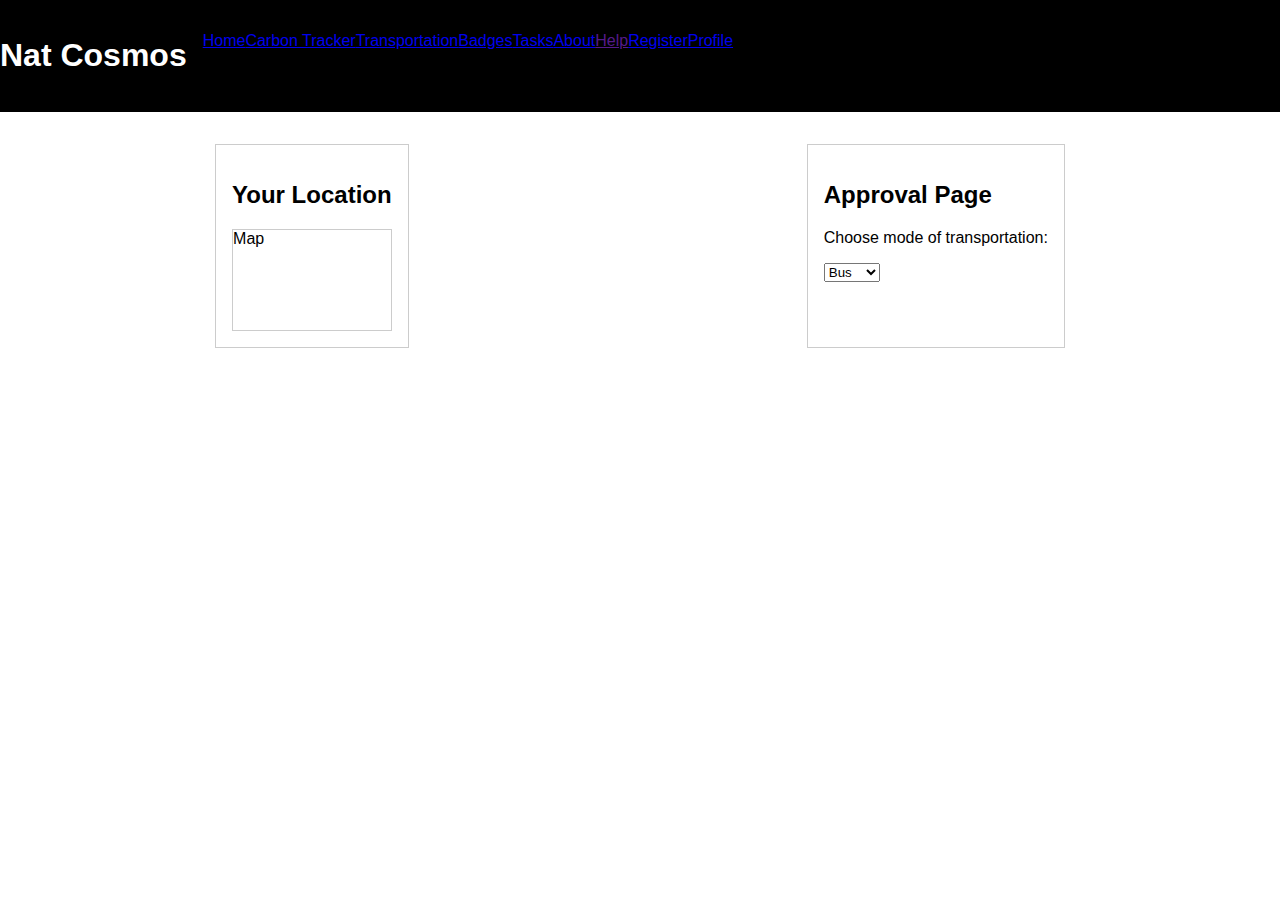
<file: index.html>
<!DOCTYPE html>
<html lang="en">
<head>
    <meta charset="UTF-8">
    <meta http-equiv="X-UA-Compatible" content="IE=edge">
    <meta name="viewport" content="width=device-width, initial-scale=1.0">
    <title>Nat Cosmos</title>
    <link rel="stylesheet" href="style.css">
</head>
<body>
    <header>
        <h1>Nat Cosmos</h1>
        <footer id="design">
            <a href="navigation.html">Home</a>
            <a href="carbon.html">Carbon Tracker </a>
            <a href="http://127.0.0.1:5000">Transportation</a>
            <a href="badges.html">Badges</a>
            <a href="tasks.html">Tasks</a>
            <a href="about.html">About</a>
            <a href="">Help</a>
            <a href="register.html">Register </a>
            <a href="profile.html">Profile</a>
        </footer>
    </header>
    <main>
        <section id="center">
            <h2>Your Location</h2>
            <div id="map">Map</div>
        </section>
        <section id="approval">
            <h2>Approval Page</h2>
            <p>Choose mode of transportation:</p>
            <select>
                <option value="bus">Bus</option>
                <option value="car">Car</option>
                <option value="cycle">Cycle</option>
            </select>
        </section>
    </main>
    
    <script src="script.js"></script>
</body>
</html>
</file>
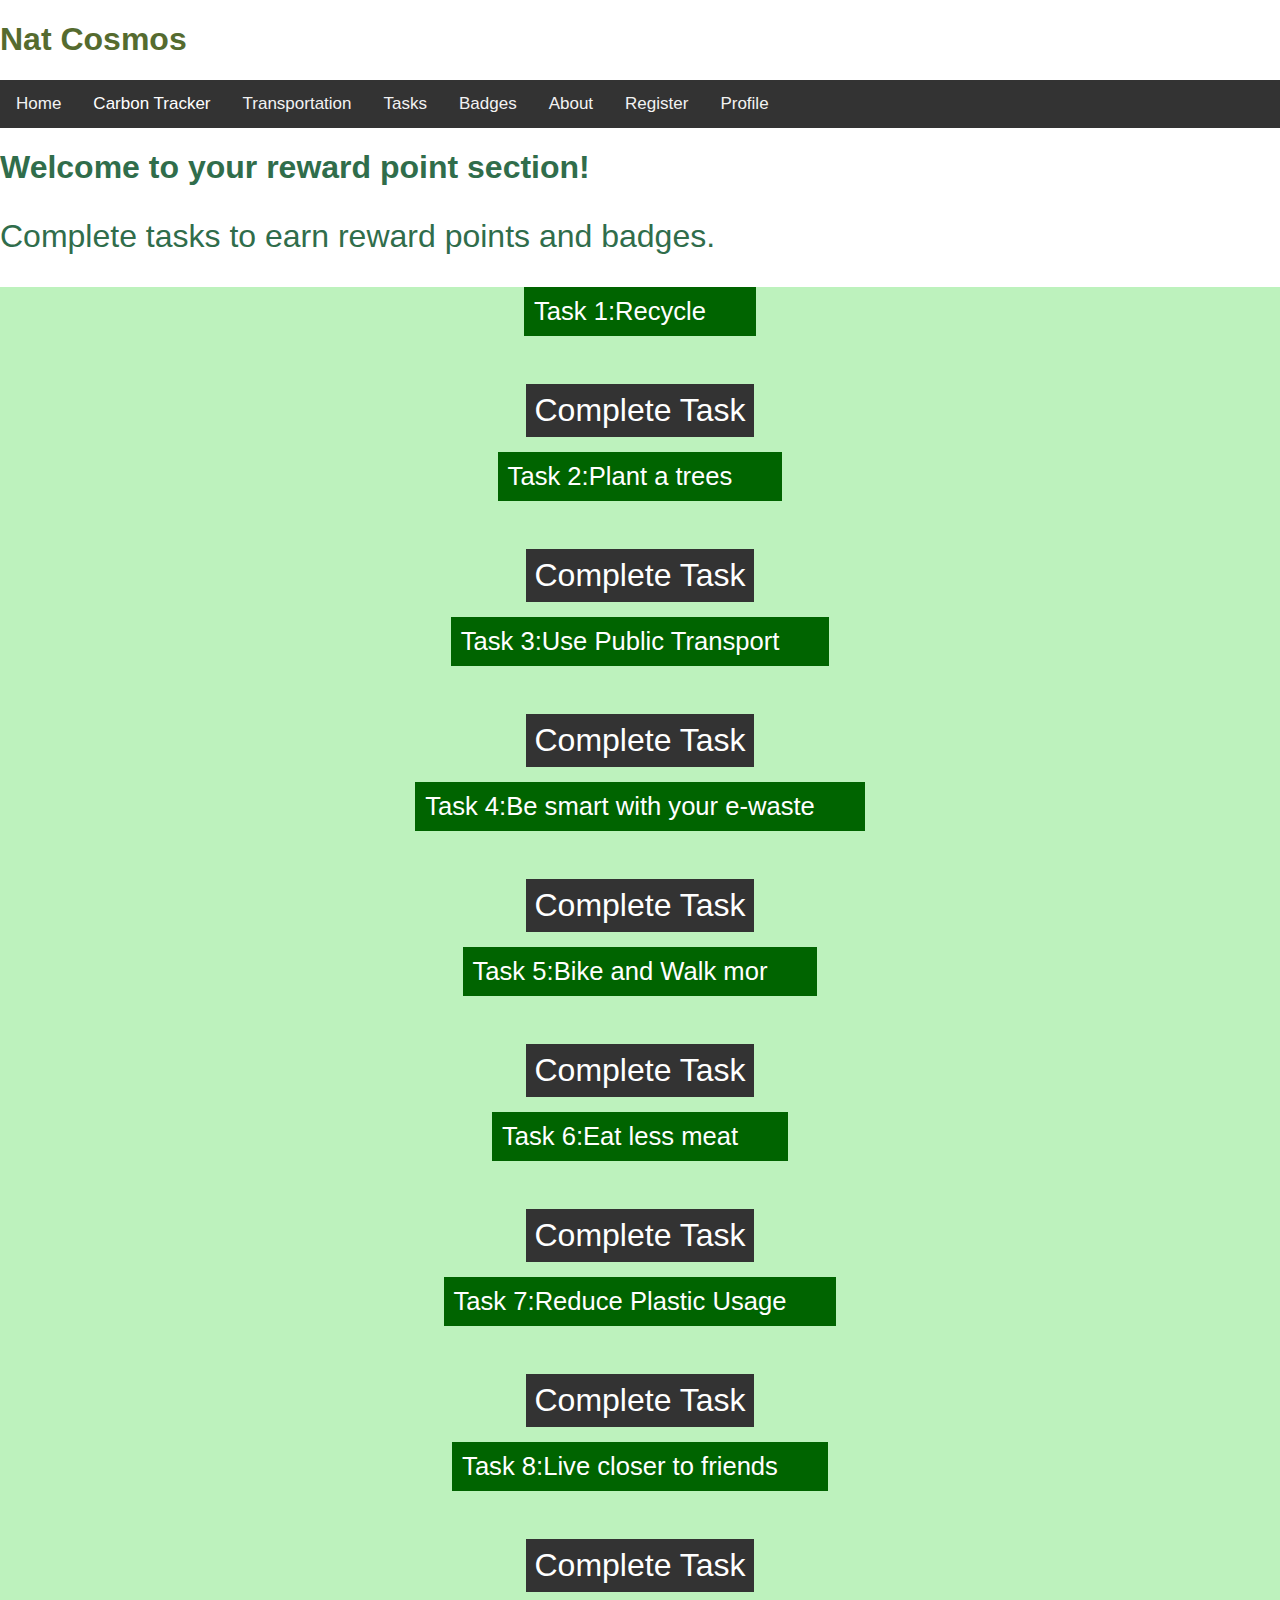
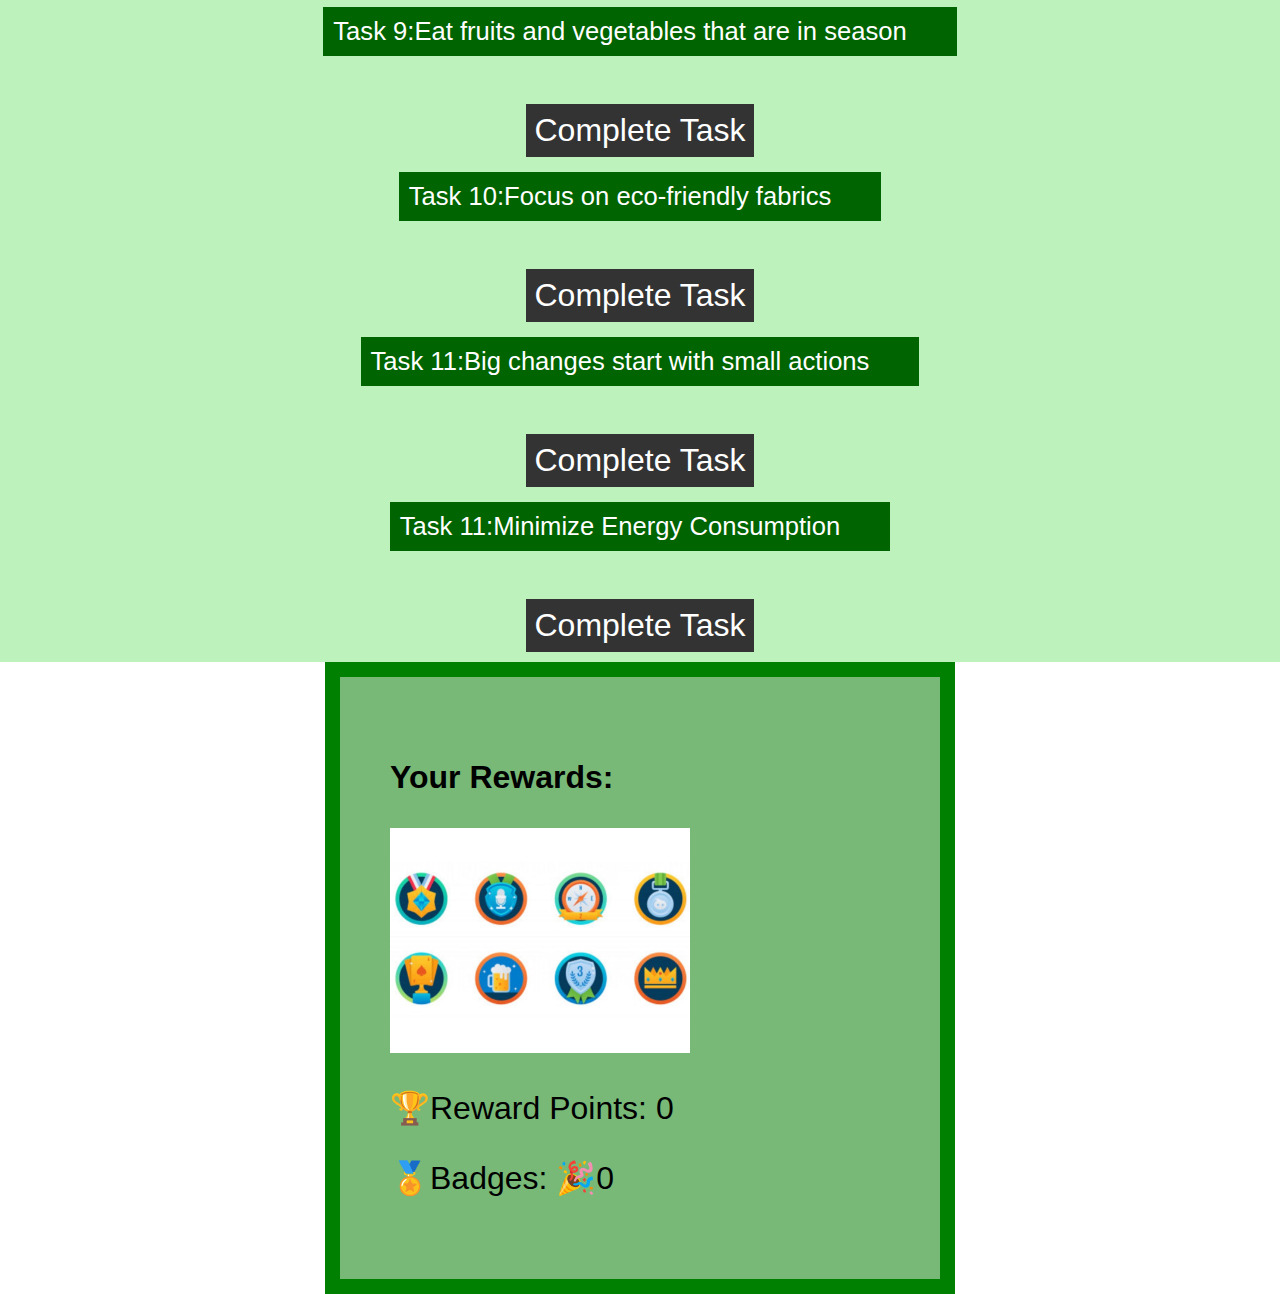
<file: badges.html>
<!DOCTYPE html>
<html lang="en">
<head>
    <meta charset="UTF-8">
    <meta name="viewport" content="width=device-width, initial-scale=1.0">
    <title>Nat Cosmos</title>
    <link rel="stylesheet" href="style.css">
</head>
<body>
    <h1 style="color: darkolivegreen;">Nat Cosmos</h1>
    <div class="topnav">
        <a href="navigation.html">Home</a>
        <a class="active" href="carbon.html">Carbon Tracker</a>
        <a href="http://127.0.0.1:5000">Transportation</a>
        <a href="tasks.html">Tasks</a>
        <a href="badges.html">Badges</a>
        <a href="about.html">About</a>
        <a href="register.html">Register </a>
        <a href="profile.html">Profile</a>
      </div>
</body>
<!DOCTYPE html>
<html lang="en">
<head>
<meta charset="UTF-8">
<meta name="viewport" content="width=device-width, initial-scale=1.0">
<title>Reward Points Website</title>
<link rel="stylesheet" href="stylic.css">
<style>
    #logo{
  background-color: rgb(189, 242, 189);
}
.Rewards{
    width:300px;
    border:15px solid green;
    padding:50px;
    margin:20px;
}
.task{
    font-size: 2vw;
}
button{
    font-size: xx-large;
    margin-bottom: 10px;
    margin-top: 2px;
}
#logo1{
    padding: 10px;
    margin-top: 5px;
    margin-bottom: 10px;
    background-color: darkgreen;
    color: white;
    font-size: 2vw;
}
</style>
</head>
<body>
<h1 style="font-size: xx-large; color: rgb(48, 109, 75);">Welcome to your reward point section!</h1>
<p style="font-size: xx-large; color: rgb(48, 109, 75);">Complete tasks to earn reward points and badges.</p>
  <center id="logo">
    <div class="container">
        <div class="product">
          <button id="logo1" onclick="alert('The 3 R’s stand for “Reduce, Reuse, and Recycle”. This Eco Trio are rules that guide us to take care of our planet and use things wisely.')">Task 1:Recycle</button><br>&nbsp
          <div class="task">
            <button onclick="awardPoints()">Complete Task</button>
           </div>
        </div>
    <div class="container">
        <button id="logo1" onclick="alert('Planting trees is a simple yet powerful act that holds the promise of a brighter, greener future. With every tree we plant, were contributing to the restoration of ecosystems, the mitigation of climate change, and the enhancement of our communities')">Task 2:Plant a trees</button><br>&nbsp
          <div class="task">
          <button onclick="awardPoints()">Complete Task</button>
          <br>
    </div>
    <div class="container">
        <button id="logo1" onclick="alert('Using public transport is a sustainable choice that reduces traffic congestion and carbon emissions. It promotes community connectivity and social interaction among passengers')">Task 3:Use Public Transport</button><br>&nbsp
             <div class="task">
          <button onclick="awardPoints()">Complete Task</button>
          <br>
    </div>
    <div class="container">
        <button id="logo1" onclick="alert(' Be smart with your e-waste by recycling old electronics responsibly to reduce environmental impact and promote sustainability.')">Task 4:Be smart with your e-waste</button><br>&nbsp
                <div class="task">
          <button onclick="awardPoints()">Complete Task</button>
          <br>
    </div>
    <div class="container">
        <button id="logo1" onclick="alert('Biking and walking more not only improves personal health and fitness but also reduces carbon emissions and traffic congestion. Embracing these alternative modes of transportation can foster a stronger connection to our communities and the environment while saving money on fuel and vehicle maintenance.')">Task 5:Bike and Walk mor</button><br>&nbsp
                   <div class="task">
          <button onclick="awardPoints()">Complete Task</button>
          <br>
    </div>
    <div class="container">
        <button id="logo1" onclick="alert('Eating less meat is a choice that benefits both personal health and the health of the planet. By reducing meat consumption, we can decrease our carbon footprint, conserve water resources, and mitigate deforestation associated with livestock farming.')">Task 6:Eat less meat</button><br>&nbsp
                      <div class="task">
          <button onclick="awardPoints()">Complete Task</button>
          <br>
    </div>
    <div class="container">
        <button id="logo1" onclick="alert('Reducing plastic usage is vital for protecting our environment and marine ecosystems. Simple actions like using reusable bags, bottles, and containers instead of single-use plastic ones can significantly minimize plastic waste.')">Task 7:Reduce Plastic Usage</button><br>&nbsp
                         <div class="task">
          <button onclick="awardPoints()">Complete Task</button>
          <br>
    </div>
    <div class="container"></div>
        <button id="logo1" onclick="alert('Living closer to friends fosters stronger social connections and support networks, enhancing overall well-being and happiness. Proximity allows for more frequent and spontaneous interactions, leading to deeper friendships and a sense of belonging within the community. ')">Task 8:Live closer to friends</button><br>&nbsp
                            <div class="task">
          <button onclick="awardPoints()">Complete Task</button>
          <br>
    </div>
    <div class="container">
        <button id="logo1" onclick="alert('Eating fruits and vegetables that are in season not only ensures fresher, more flavorful produce but also supports local farmers and reduces environmental impact. Seasonal produce requires fewer resources for transportation and storage, leading to lower carbon emissions and a smaller ecological footprint')">Task 9:Eat fruits and vegetables that are in season</button><br>&nbsp
                               <div class="task">
          <button onclick="awardPoints()">Complete Task</button>
          <br>
    </div>
    <div class="container">
        <button id="logo1" onclick="alert('Focusing on eco-friendly fabrics like organic cotton, hemp, bamboo, and Tencel helps reduce the environmental impact of our clothing choices. These fabrics are often produced using sustainable farming practices, require less water and pesticides, and have lower carbon footprints compared to conventional materials.')">Task 10:Focus on eco-friendly fabrics</button><br>&nbsp
                                  <div class="task">
          <button onclick="awardPoints()">Complete Task</button>
          <br>
    </div>
    <div class="container">
        <button id="logo1" onclick="alert('Big changes indeed start with small actions. Whether it is recycling, using reusable items, or reducing our energy consumption, every little effort counts toward a more sustainable future. By making small changes in our daily lives, we create ripple effects that can inspire others and collectively make a significant impact on the health of our planet. So lets start small, but lets start now.')">Task 11:Big changes start with small actions</button><br>&nbsp
                                     <div class="task">
          <button onclick="awardPoints()">Complete Task</button>
          <br>
    </div>
    <div class="container">
        <button id="logo1" onclick="alert('Minimizing energy consumption is crucial for reducing our environmental footprint and combating climate change. Simple actions like turning off lights when not in use, unplugging electronics, and using energy-efficient appliances can make a big difference')">Task 11:Minimize Energy Consumption</button><br>&nbsp
           <div class="task">
          <button onclick="awardPoints()">Complete Task</button>
          <br>
    </div>
    </div>
        </center>
<!-- Reward Points and Badges Section -->
<div class="rewards" style="width:500px;
border:15px solid green;
padding:50px;
margin:auto;background-color: rgb(120, 185, 120);">
<h3 style="font-size: xx-large;">Your Rewards:</h3>

<img src="streaklogo.jpg" alt="badgelogo" width="300">
<p style="font-size: xx-large;">🏆Reward Points: <span id="points">0</span></p>
<p style="font-size: xx-large;">🏅Badges: <span id="badges">🎉0</span></p>
</div>

<script>
let points = 0;
let badges = 0;

function awardPoints() {
  points += 1;
  document.getElementById("points").innerText = points;
  
  if (points % 5 === 0) {
    badges += 1;
    document.getElementById("badges").innerText = badges;
  }
}
</script>
</body>
</html>
</html>
</file>
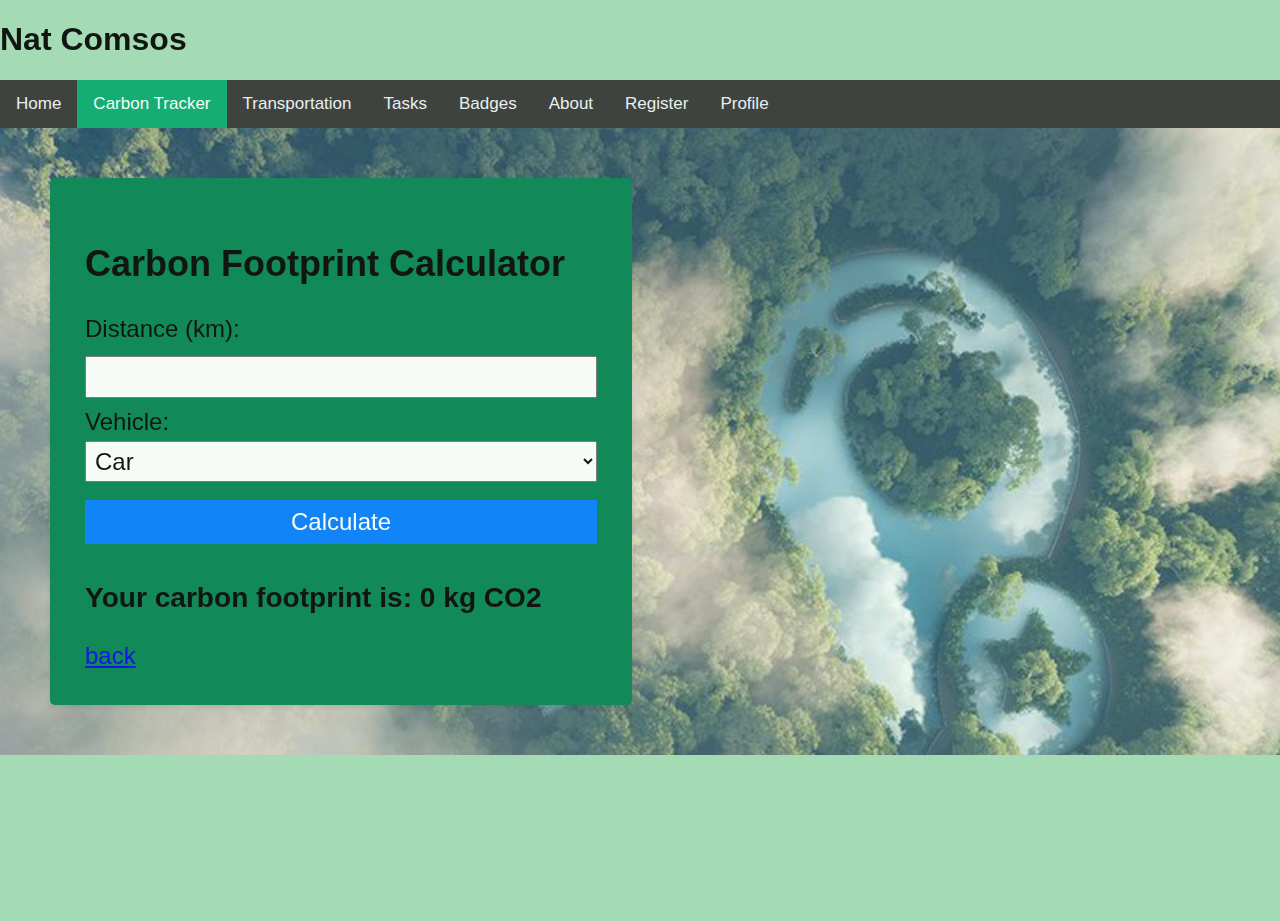
<file: carbon tracker.html>
<!DOCTYPE html>
<html lang="en">
<head>
<meta charset="UTF-8">
<meta name="viewport" content="width=device-width, initial-scale=1.0">
<title>Nat Cosmos</title>
<link rel="stylesheet" href="styles.css">

</head>
<body>
        <h1>Nat Comsos</h1>
        <div class="topnav">
          <a href="navigation.html">Home</a>
            <a class="active" href="carbon.html">Carbon Tracker</a>
            <a href="http://127.0.0.1:5000">Transportation</a>
            <a href="tasks.html">Tasks</a>
            <a href="badges.html">Badges</a>
            <a href="about.html">About</a>
            <a href="register.html">Register </a>
            <a href="profile.html">Profile</a>
          </div>
<div id="hello"> 
<!--<h1 >Carbon Footprint Calculator</h1>-->
<div class="calculator">
  <h2>Carbon Footprint Calculator</h2>
  <label for="distance">Distance (km):</label>
  <input type="number" id="distance" min="0" step="1">
  <label for="vehicle">Vehicle:</label>
  <select id="vehicle">
    <option value="car">Car</option>
    <option value="bus">Bus</option>
    <option value="motorcycle">Motorcycle</option>
    <option value="Train">Train</option>
    <option value="bicycle">Bicycle</option>
  </select>
  <button onclick="calculateCarbonFootprint()" id="calci">Calculate</button>
  <h3>Your carbon footprint is: <span id="result">0</span> kg CO2</h3>
    <a href="navigation.html">back</a>
</div>

</div>
<script src="scripts.js"></script>

</body>
</html>
</file>
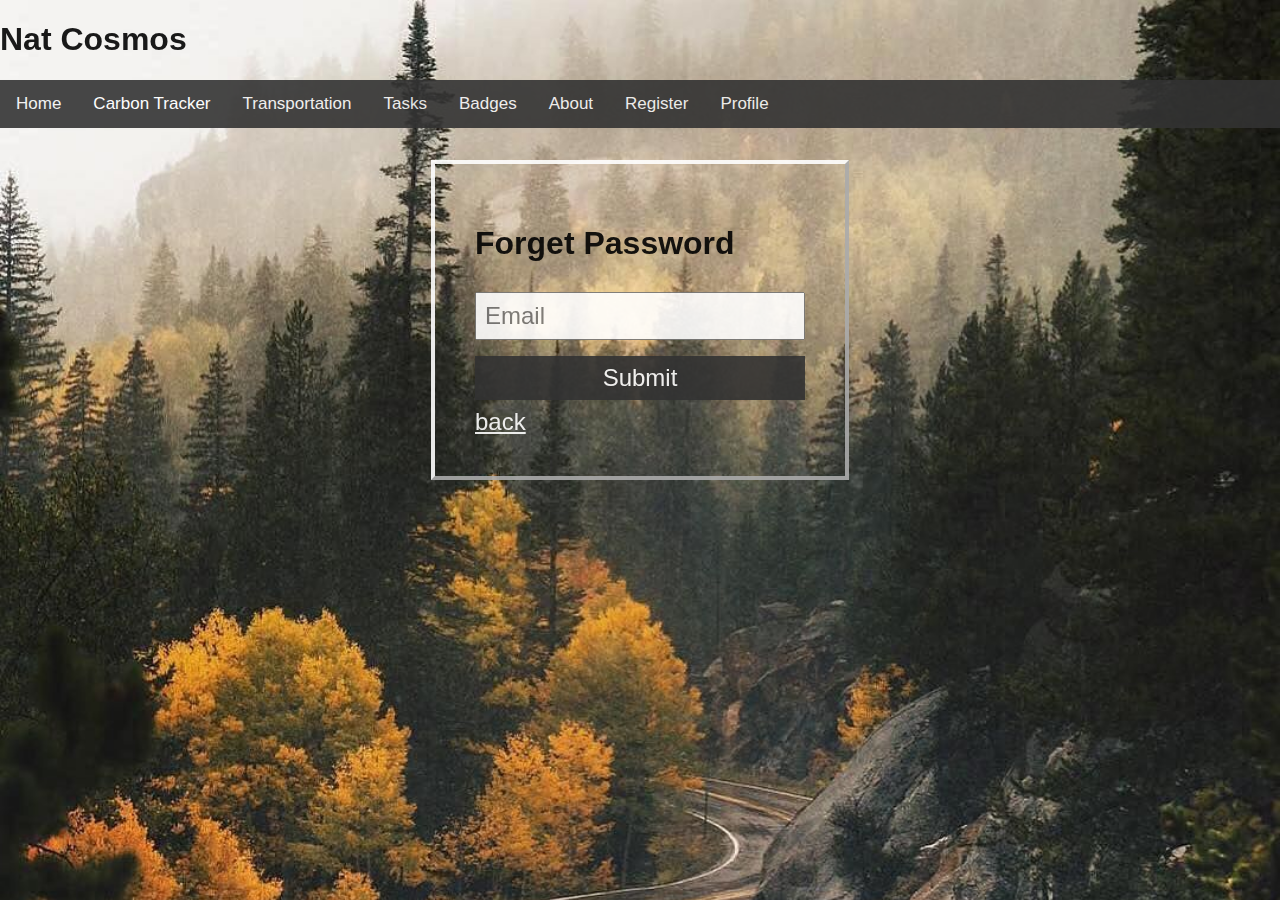
<file: forget.html>
<!DOCTYPE html>
<html lang="en">
<head>
    <meta charset="UTF-8">
    <meta http-equiv="X-UA-Compatible" content="IE=edge">
    <meta name="viewport" content="width=device-width, initial-scale=1.0">
    <title>Nat Cosmos</title>
    <link rel="stylesheet" href="style.css">
    <script>
        function submitForm() {
            alert("Mail has been sent to reset the password.");
            return false;
        }
    </script>
</head>
<body id="forgetpage">
        <h1>Nat Cosmos</h1>
        <div class="topnav">
            <a href="navigation.html">Home</a>
            <a class="active" href="carbon.html">Carbon Tracker</a>
            <a href="http://127.0.0.1:5000">Transportation</a>
            <a href="tasks.html">Tasks</a>
            <a href="badges.html">Badges</a>
            <a href="about.html">About</a>
            <a href="register.html">Register </a>
            <a href="profile.html">Profile</a>
          </div>
    <main>
        <section id="forget" style="border:white; border-width: 4px;border-style: outset;">
            <h1 id="forgets">Forget Password</h1>
            <form onsubmit="return submitForm();">
                <input id="mail" type="email" placeholder="Email" required> 
                <button id="mail" type="submit">Submit</button>
                <a id="mail" href="login.html">back</a>
            </form>
        </section>
    </main>
</body>
</html>
</file>
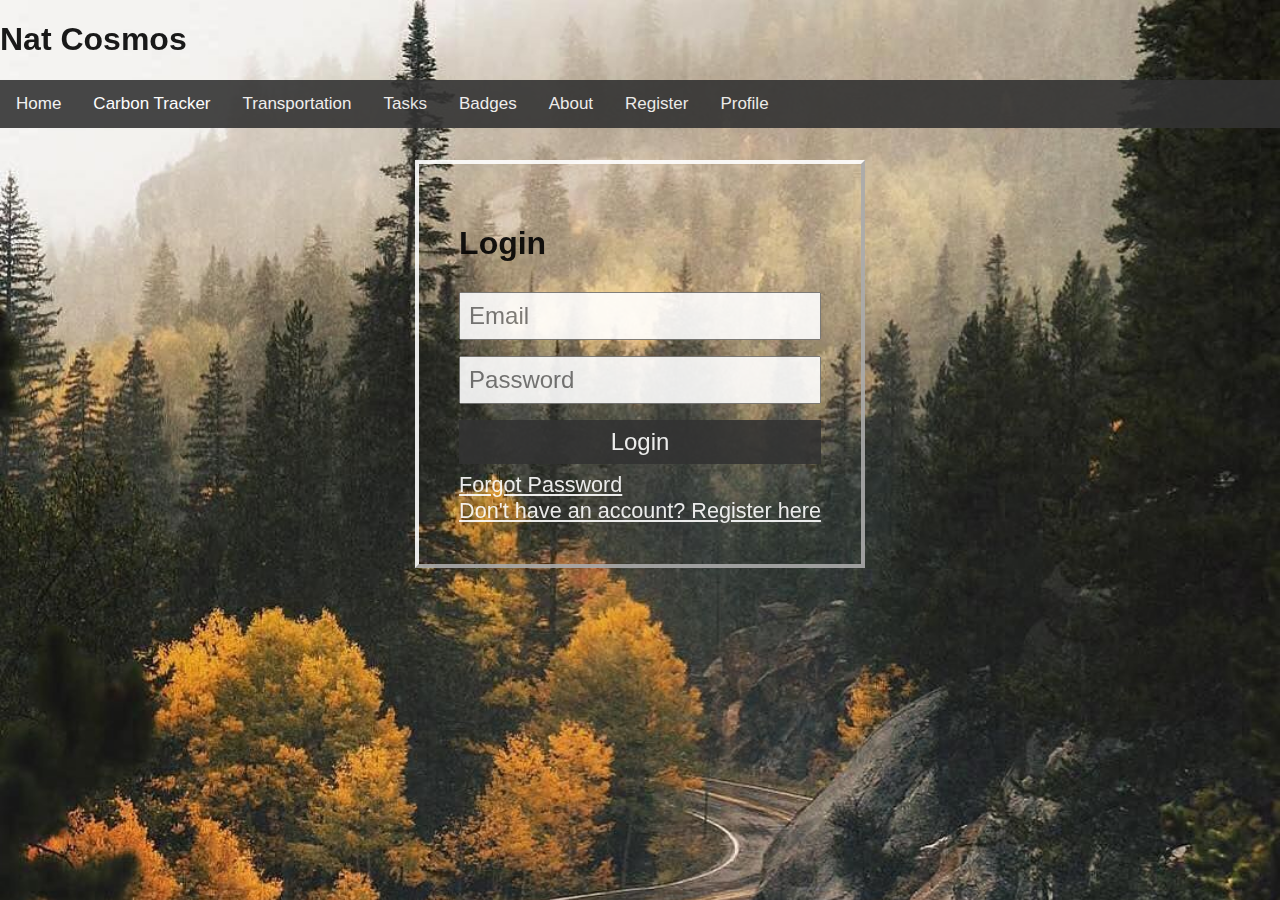
<file: login.html>
<!DOCTYPE html>
<html lang="en">
<head>
    <meta charset="UTF-8">
    <meta http-equiv="X-UA-Compatible" content="IE=edge">
    <meta name="viewport" content="width=device-width, initial-scale=1.0">
    <title>Nat Cosmos</title>
    <link rel="stylesheet" href="style.css">
</head>
<body id="loginpage">
    <h1>Nat Cosmos</h1>
        <div class="topnav">
            <a href="navigation.html">Home</a>
            <a class="active" href="carbon.html">Carbon Tracker</a>
            <a href="http://127.0.0.1:5000">Transportation</a>
            <a href="tasks.html">Tasks</a>
            <a href="badges.html">Badges</a>
            <a href="about.html">About</a>
            <a href="register.html">Register </a>
            <a href="profile.html">Profile</a>
          </div>
    <main>
        <section id="login" style="border:white; border-width: 4px;border-style: outset;">
            <h1 id="logs">Login</h1>
            <form>
                <input id="mail" type="email" placeholder="Email" required>
                <input id="mail" type="password" placeholder="Password" required>
                <button id="mail" type="submit">Login</button>
            </form>
            <a id="id" href="forget.html">Forgot Password</a><br>
            <a id="id" href="register.html">Don't have an account? Register here</a>
        </section>
    </main>
    </body>
</file>
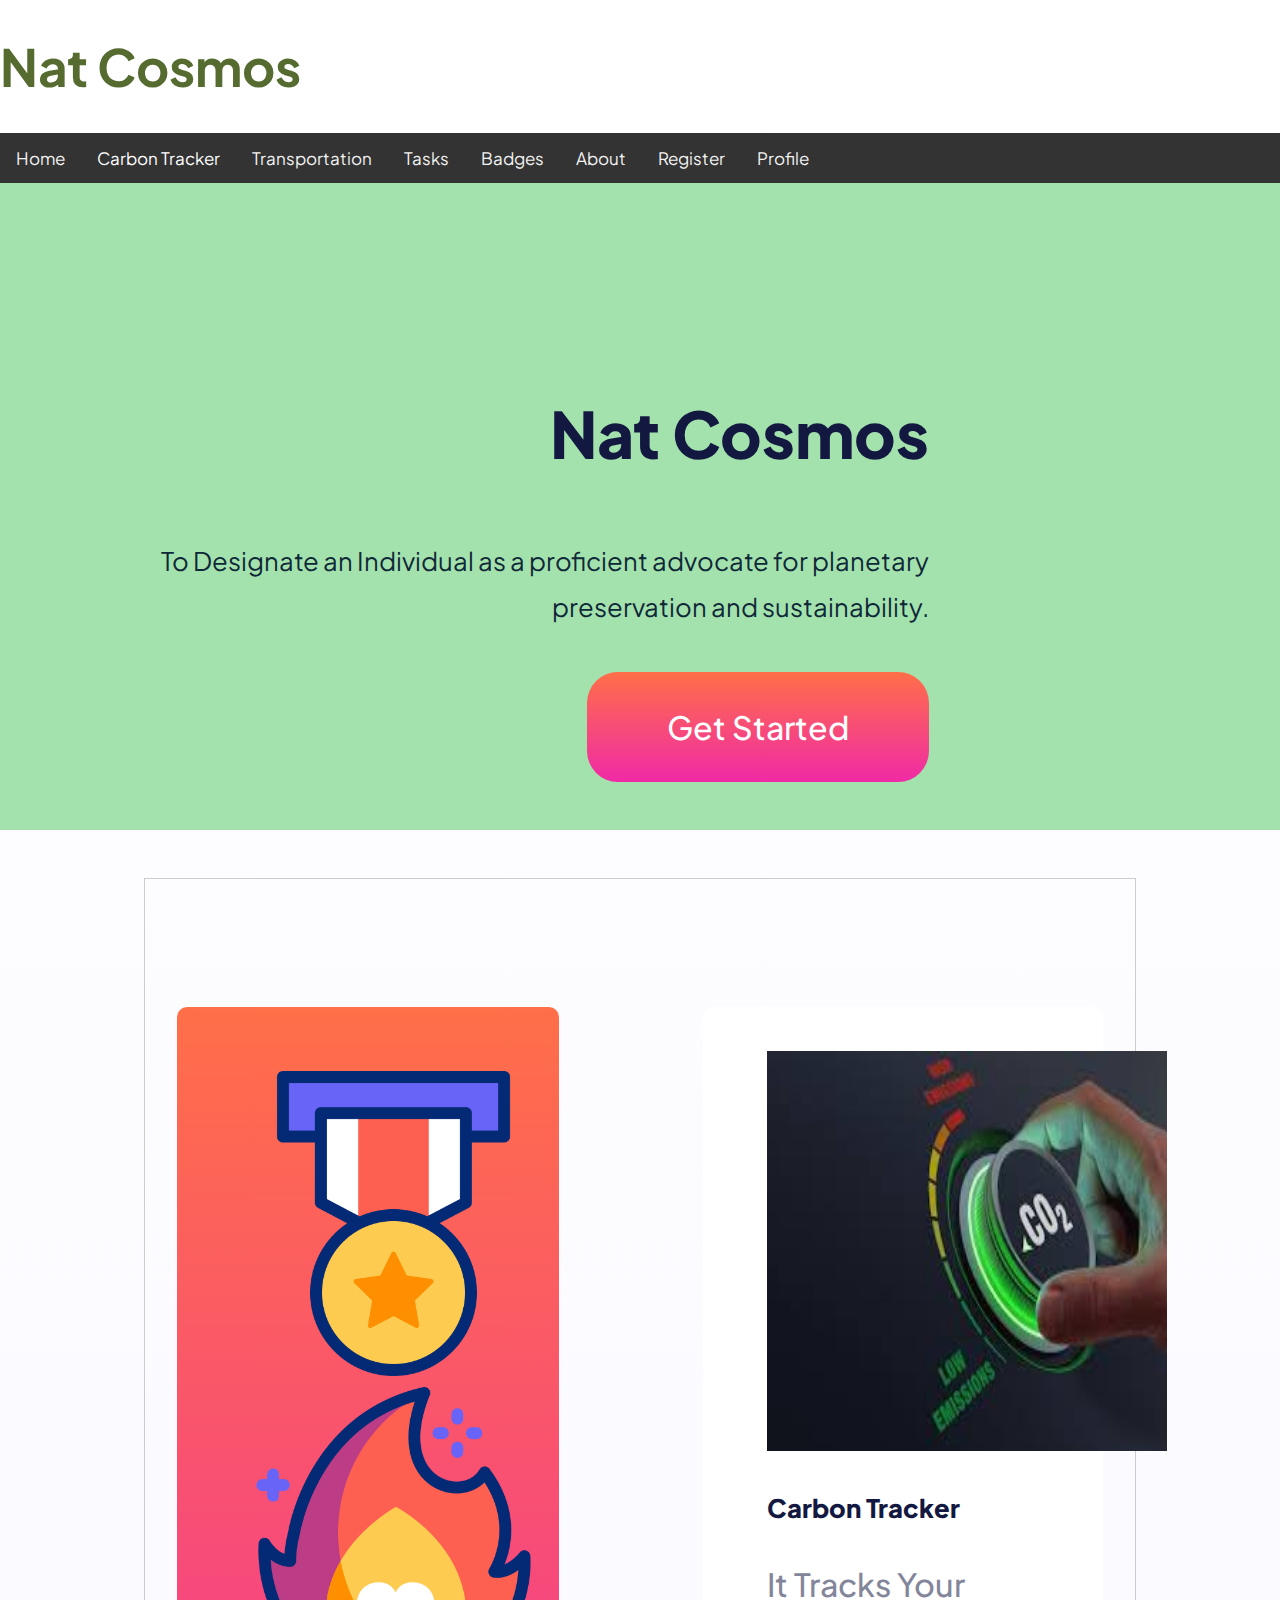
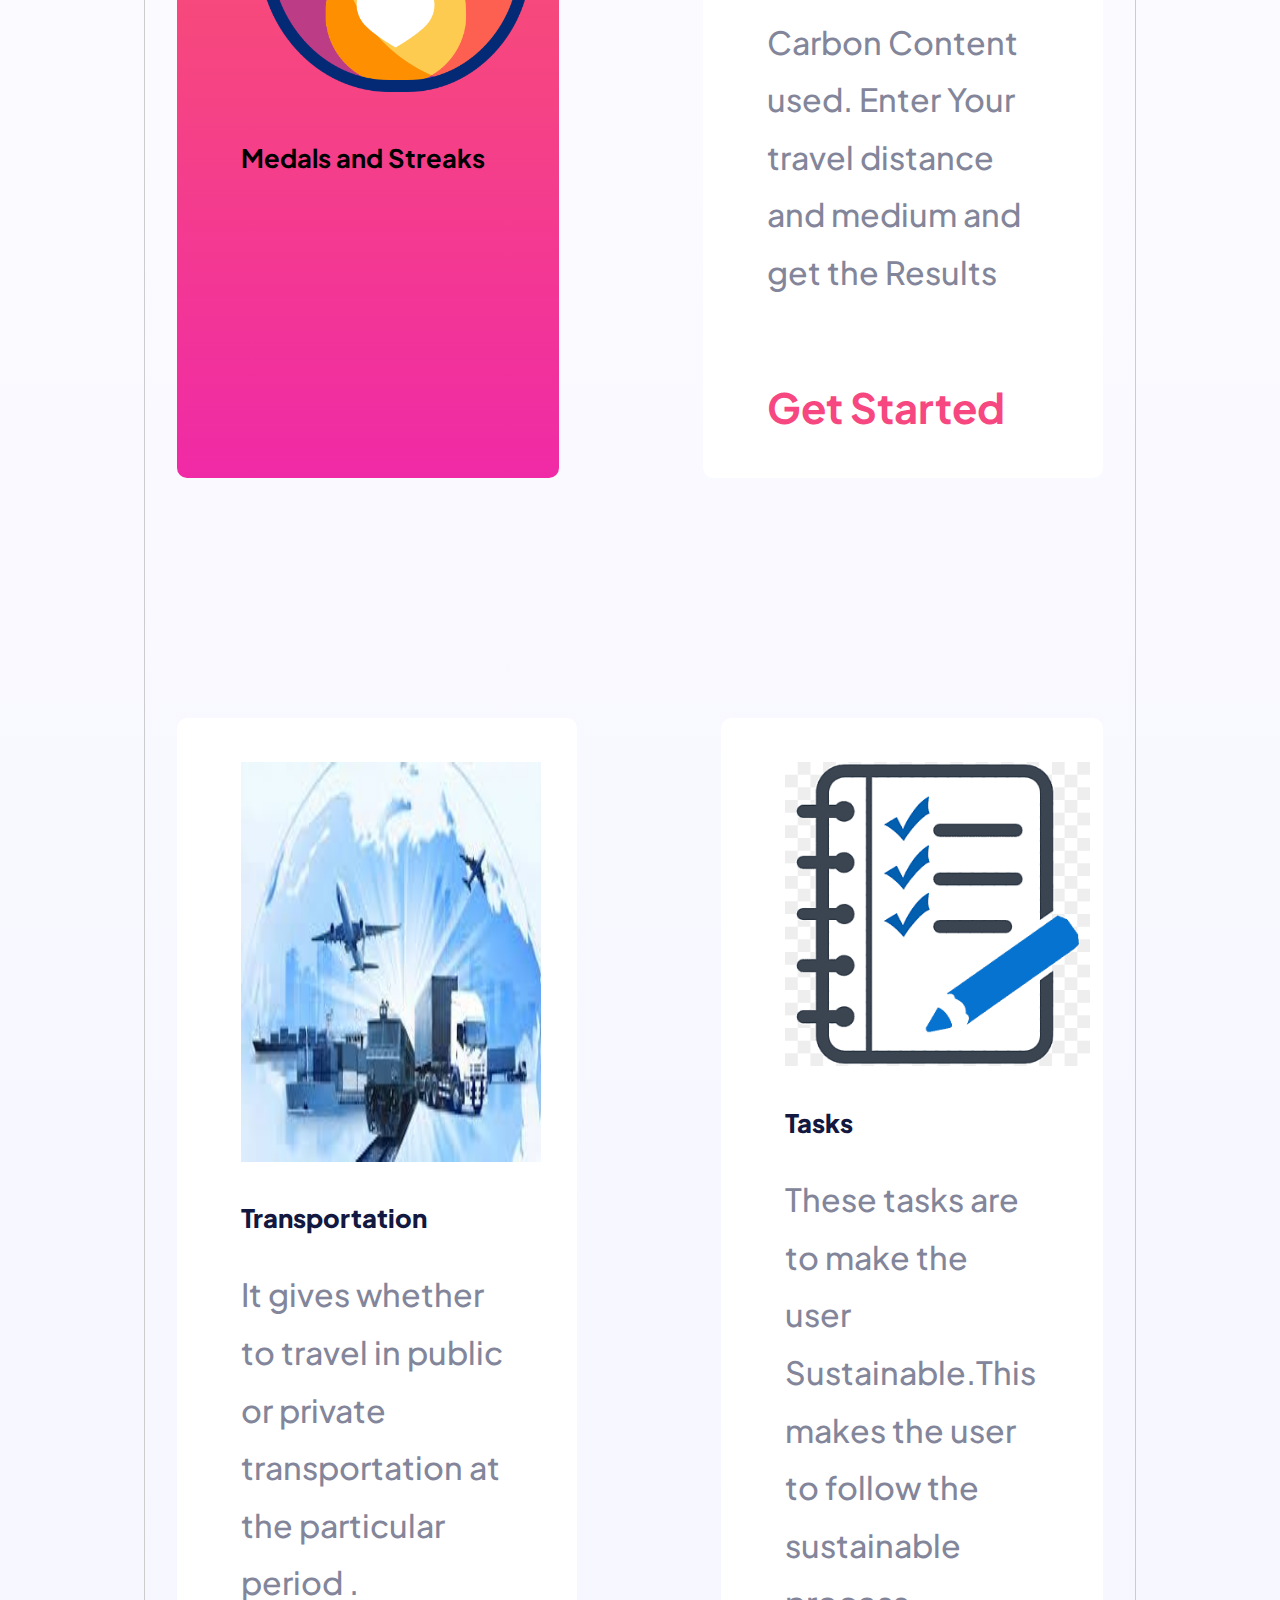
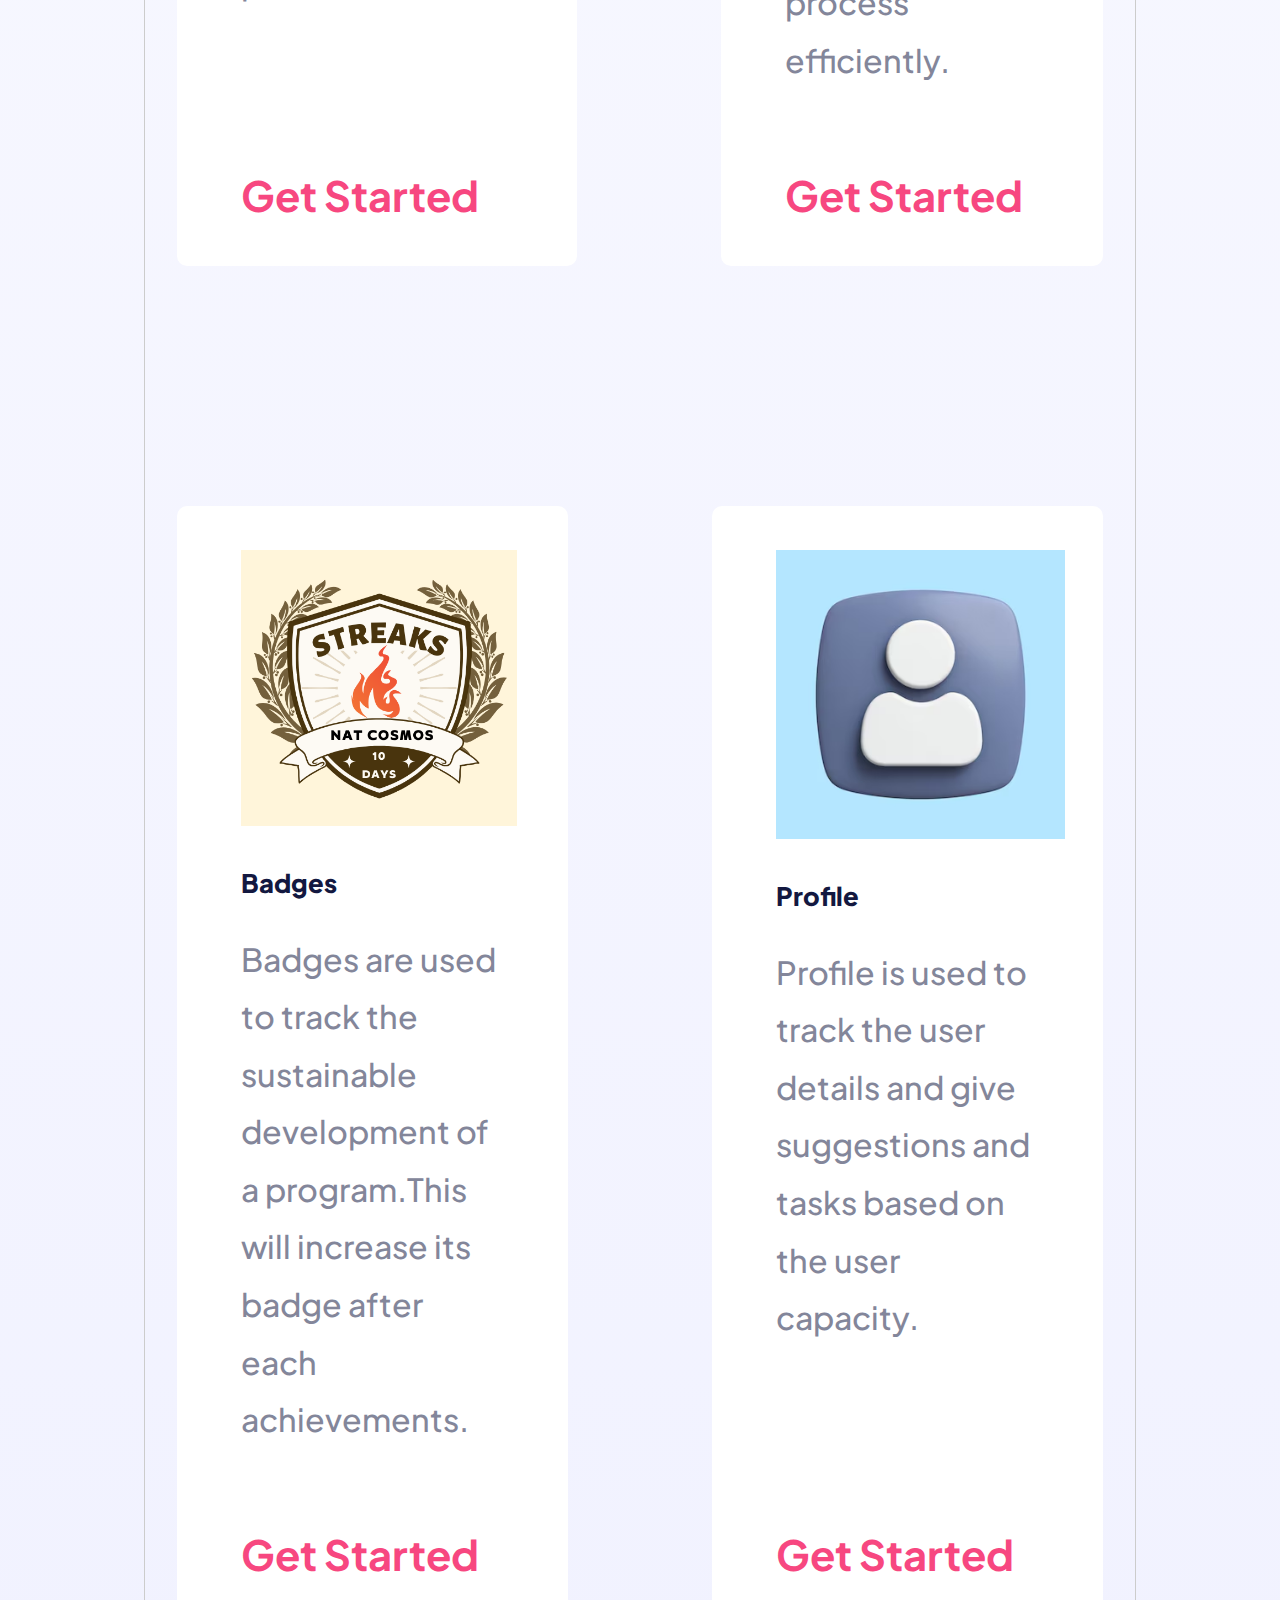
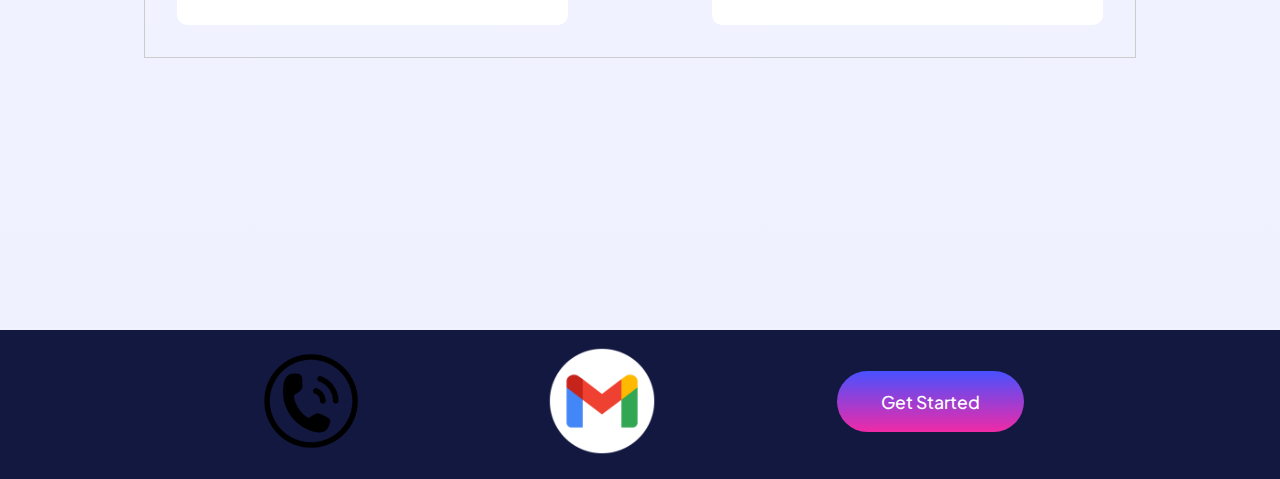
<file: navigation.html>
<!DOCTYPE html>
<html lang="en">
<head>
    <meta charset="UTF-8">
    <meta name="viewport" content="width=device-width, initial-scale=1.0">
    <title>Nat Cosmos</title>
    <link rel="stylesheet" href="style.css">
</head>
<body id="navibody">
    <h1 style="font-size: 4vw; color: darkolivegreen;">Nat Cosmos</h1>
    <div class="topnav" >
        
        <a href="navigation.html">Home</a>
        <a class="active" href="carbon.html">Carbon Tracker</a>
        <a href="http://127.0.0.1:5000">Transportation</a>
        <a href="tasks.html">Tasks</a>
        <a href="badges.html">Badges</a>
        <a href="about.html">About</a>
        <a href="register.html">Register </a>
        <a href="profile.html">Profile</a>
      </div>
      <!DOCTYPE html>
<html lang="en">
  <head>
    <meta charset="UTF-8">
    <meta name="viewport" content="width=device-width, initial-scale=1.0">
  
    <link rel="preconnect" href="https://fonts.googleapis.com">
    <link rel="preconnect" href="https://fonts.gstatic.com" crossorigin>
    <link href="https://fonts.googleapis.com/css2?family=Plus+Jakarta+Sans:wght@500;700;800&display=swap" rel="stylesheet">
    <link rel="icon" type="image/png" sizes="32x32" href="./assets/favicon-32x32.png">
    <link rel="stylesheet" href="styless.css">


    <title>Nat Cosmos</title>
  </head>
  <body>
    <header id="headerlo">
     <!-- <nav class="nav">
        <img src="NatCosmosLogo.png" class="logo-dark" alt="Skilled logo in black">
        <a href="register.html" class="btn--dark text--white text--medium">Get Started</a>
      </nav>  -->
      <div class="header-container">
        <div class="header-container__text">
          <h1 class="title--1 text--dark" style="font-size: 5vw;">Nat Cosmos</h1>
          <p class="text--grey text--medi" style="font-size: 2vw; color: rgb(15, 40, 56);">To Designate an Individual as a proficient advocate for planetary preservation and sustainability.</p>
          <a href="register.html" class="btn--pink-gradient text--white text--medium"; style="font-size: xx-large;">Get Started</a>
        </div>
        <div class="hero-img-container">
          <img
            class="hero-img--mobile"
            src="NatCosmosLogo.png" 
            alt="A dark-haired woman holding a cup and blowing at it on a pink background with two info bubbles displaying 
                amount of members at 29k and 1,451 course hours">

         <!-- <img
            class="hero-img--tablet"
            src="NatCosmosLogo.png" 
            alt="A dark-haired woman holding a cup and blowing at it on a pink background with two info bubbles displaying 
                amount of members at 29k and 1,451 course hours">-->
            <!--<img
            class="hero-img--desktop"
            src="assets/image-hero-desktop@2x.webp" 
            alt="A dark-haired woman holding a cup and blowing at it on a pink background with two info bubbles displaying 
            amount of members at 29k and 1,451 course hours">-->
        </div>
      </div>
    </header>

    <main>
        <section class="main-content">
          <article class="card card--title">
            <img src="medal.png" alt="medalpng" width="120%">
            <img src="passion.png" alt="streaklogo" width="120%">
            <h2 style="font-size: 2vw;">Medals and Streaks</h2>
            
          </article>
  
          <article class="card">
            <img class="icon" src="carbontrackerlogo.jpg" 
              alt="carbontracker logo" width="400" height="400">
            <h3 class="title--3 text--extra-bold text--dark" style="font-size: 2vw;">Carbon Tracker</h3>
            <p class="card__text text--grey text--medium" style="font-size: xx-large;">It Tracks Your Carbon Content used. Enter Your travel distance and medium and get the Results</p>
            <a class="card__link text--pink text--bold" href="carbon tracker.html">Get Started</a>
          </article>
  
          <article class="card">
            <img class="icon" src="transporlogo.jpg" alt="Transportation Logo" width="300" height="400">
            <h3 class="title--3 text--extra-bold text--dark" style="font-size: 2vw;">Transportation</h3>
            <p class="card__text text--grey text--medium" style="font-size: xx-large;">It gives whether to travel in public or private transportation at the particular period .</p>
            <a class="card__link text--pink text--bold" href="transportation.html">Get Started</a>
          </article>
  
          <article class="card">
            <img class="icon" src="taskslogo.png"
              alt="Tasks Logo" width ="120%">
            <h3 class="title--3 text--extra-bold text--dark" style="font-size: 2vw;">Tasks</h3>
            <p class="card__text text--grey text--medium" style="font-size: xx-large;">These tasks are to make the user Sustainable.This makes the user to follow the sustainable process efficiently.</p>
            <a class="card__link text--pink text--bold" href="tasks.html">Get Started</a>
          </article>
  
          <article class="card">
            <img class="icon" src="BadgesLogo.png" width=105%
              alt="BadgesLogo">
            <h3 class="title--3 text--extra-bold text--dark" style="font-size: 2vw;">Badges</h3>
            <p class="card__text text--grey text--medium" style="font-size: xx-large;">Badges are used to track the sustainable development of a program.This will increase its badge after each achievements.</p>
            <a class="card__link text--pink text--bold" href="Badges.html">Get Started</a>
          </article>
  
          <article class="card">
            <img class="icon" src="profilelogo.avif"
              alt="Profile Logo" width="110%">
            <h3 class="title--3 text--extra-bold text--dark" style="font-size: 2vw;">Profile</h3>
            <p class="card__text text--grey text--medium" style="font-size: xx-large;">Profile is used to track the user details and give suggestions and tasks based on the user capacity.</p>
            <a class="card__link text--pink text--bold" href="profile.html">Get Started</a>
          </div>
        </article>
    </main>

    <footer class="footer">
      <a href="tel:6369599588"><img class="logo-light" src="contactlogo.png" alt="contact"></a>
      <a href="mailto:pavithrashakthevel@gmail.com"><img class="logo-light" src="gmaillogo.webp" alt="contact"></a>
      <a class="btn--blue-gradient text--white text--medium" href="#">Get Started</a>
    </footer>
  </body>
</html>
</body>
</html>
</file>
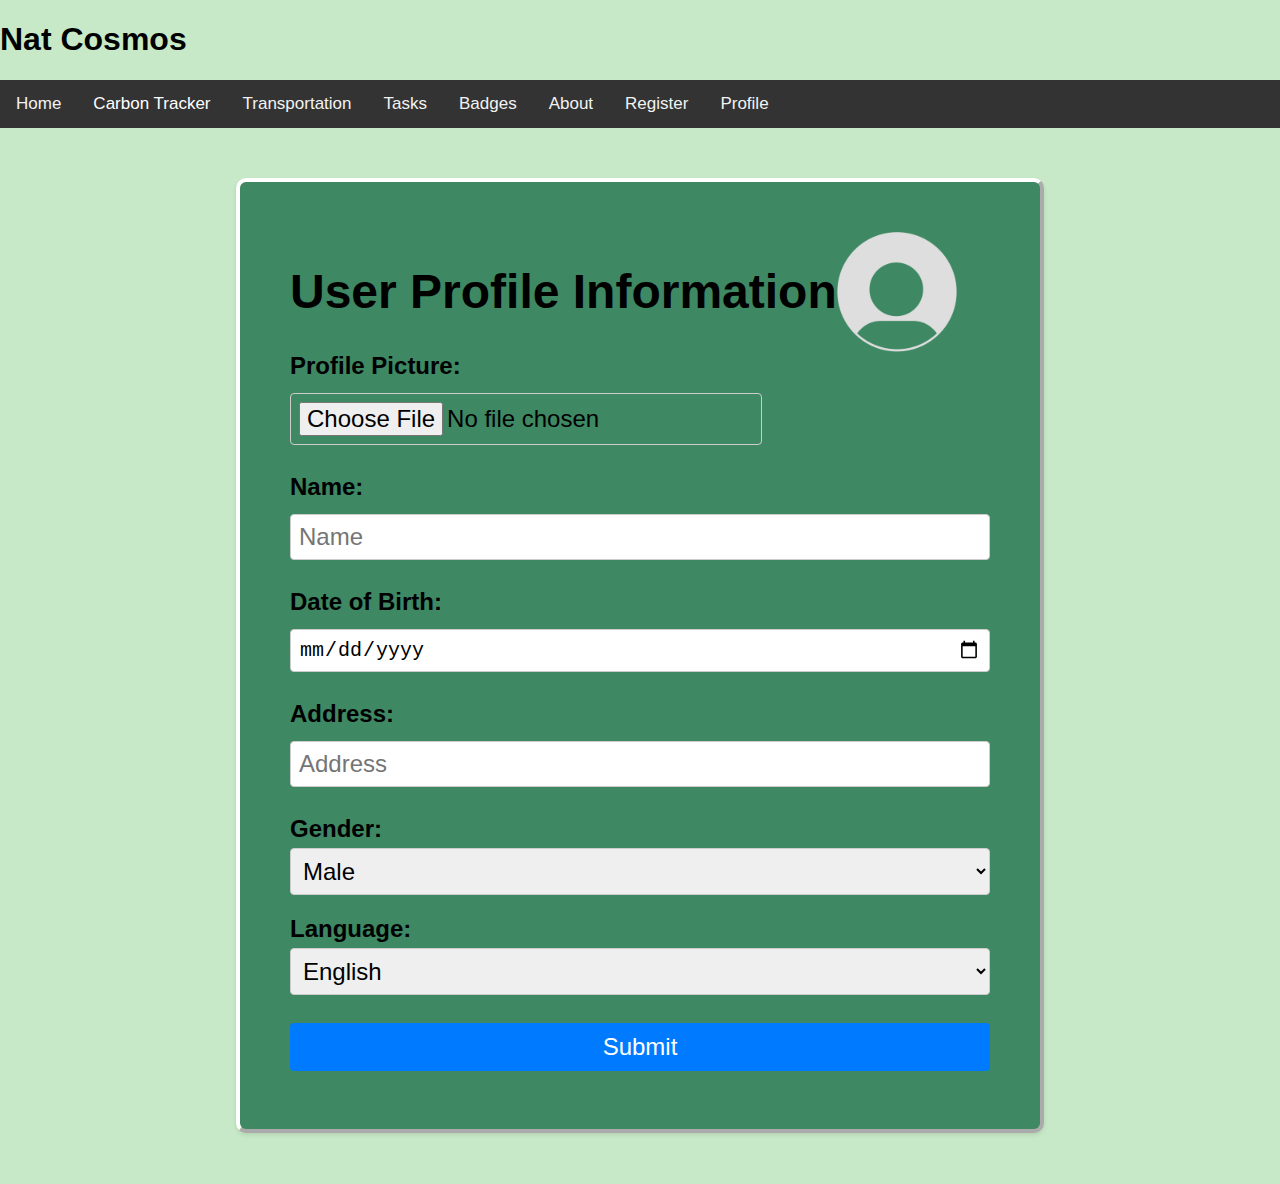
<file: profile.html>
<!DOCTYPE html>
    <html lang="en">
    <head>
    <meta charset="UTF-8">
    <meta name="viewport" content="width=device-width, initial-scale=1.0">
    <title>Nat Cosmos</title>
    <link rel="stylesheet" href="style.css">
    <style>
        body {
            font-family: Arial, sans-serif;
            background-color: rgb(199, 233, 199);
        }
        
        .container {
            font-size: x-large;
            max-width: 700px;
            margin: 50px auto;
            background-color: rgb(60, 145, 60);
            background-color: #3e8863;
            padding: 40px;
            border-radius: 10px;
            box-shadow: 0 2px 4px rgba(0, 0, 0, 0.1);
        }
        
        .form-group {
            font-size: x-large;
            margin-bottom: 20px;
        }
        
        .form-group label {
            font-size: x-large;
            display: block;
            font-weight: bold;
            margin-bottom: 5px;
        }
        
        .form-group input[type="text"],
        .form-group input[type="date"],
        .form-group input[type="number"],
        .form-group select {
            font-size: x-large;
            width: 100%;
            padding: 8px;
            border: 1px solid #ccc;
            border-radius: 4px;
            box-sizing: border-box;
        }
        
        .form-group select {
            font-size: x-large;
            width: 100%;
            padding: 8px;
            border: 1px solid #ccc;
            border-radius: 4px;
            box-sizing: border-box;
        }
        
        .form-group input[type="file"] {
            font-size: x-large;
            width: auto;
            padding: 8px;
            border: 1px solid #ccc;
            border-radius: 4px;
            box-sizing: border-box;
        }
        
        .btn {
            font-size: x-large;
            background-color: #007bff;
            color: #fff;
            padding: 10px 20px;
            border: none;
            border-radius: 4px;
            cursor: pointer;
        }
        
        .btn:hover {
            background-color: #0056b3;
        }
    </style>
    </head>
    <body id="profiles">
    <h1>Nat Cosmos</h1>
        <div class="topnav">
            <a href="navigation.html">Home</a>
            <a class="active" href="carbon.html">Carbon Tracker</a>
            <a href="http://127.0.0.1:5000">Transportation</a>
            <a href="tasks.html">Tasks</a>
            <a href="badges.html">Badges</a>
            <a href="about.html">About</a>
            <a href="register.html">Register </a>
            <a href="profile.html">Profile</a>
          </div>
    <div class="container" id="contai" style="border:white; border-width: 4px;border-style: outset;">
    <div id="hii">
        <h1>User Profile Information </h1>
    
        <img src="default-avatar.jpg" id="profile"></a>
        </div>
        <form>
            <div class="form-group">
                <label for="profile-pic">Profile Picture:</label>
                <input type="file" id="profile-pic" name="profile-pic" accept="image/*">
            </div>
            <div class="form-group">
                <label for="name">Name:</label>
                <input type="text" id="name" placeholder="Name" name="name" required>
            </div>
            <div class="form-group">
                <label for="dob">Date of Birth:</label>
                <input type="date" id="dob"  placeholder="Date of Birth" paname="dob" required>
            </div>
            <div class="form-group">
                <label for="address">Address:</label>
                <input type="text" id="address"  placeholder="Address" name="address" required>
            </div>
            
            <div class="form-group">
                <label for="gender">Gender:</label>
                <select id="gender" name="gender">
                    <option value="male">Male</option>
                    <option value="female">Female</option>
                    <option value="other">Other</option>
                </select>
            </div>
            <div class="form-group">
                <label for="language">Language:</label>
                <select id="language" name="language">
                    <option value="english">English</option>
                    <option value="spanish">Spanish</option>
                    <option value="french">French</option>
                </select>
            </div>
            <button type="submit" class="btn">Submit</button>
        </form>
    </div>

    </body>
    </html>
</file>
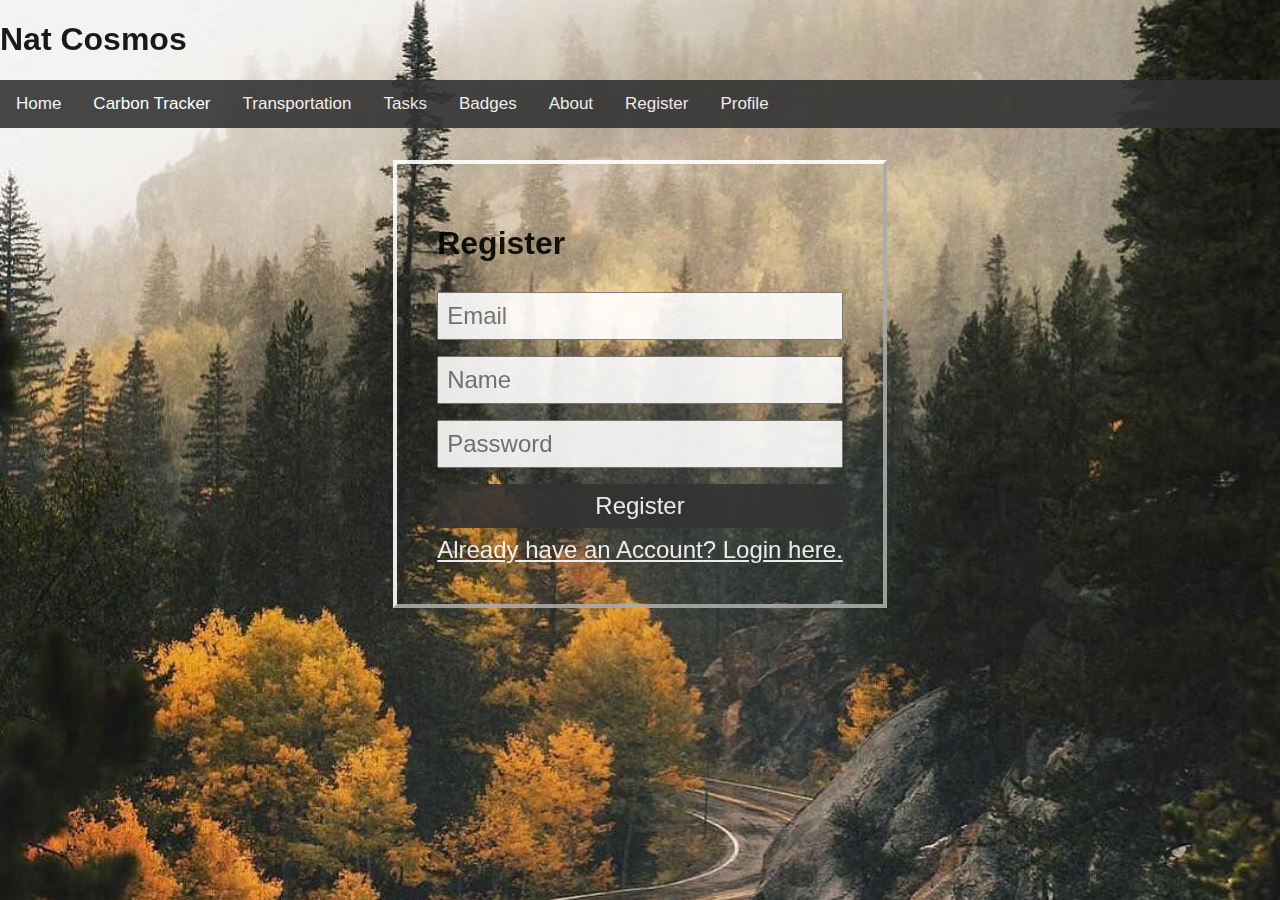
<file: register.html>
<!DOCTYPE html>
<html lang="en">
<head>
    <meta charset="UTF-8">
    <meta http-equiv="X-UA-Compatible" content="IE=edge">
    <meta name="viewport" content="width=device-width, initial-scale=1.0">
    <title>Nat Cosmos</title>
    <link rel="stylesheet" href="style.css">
</head>
<body id="regis">
        <h1>Nat Cosmos</h1>
        <div class="topnav">
            <a href="navigation.html">Home</a>
            <a class="active" href="carbon.html">Carbon Tracker</a>
            <a href="http://127.0.0.1:5000">Transportation</a>
            <a href="tasks.html">Tasks</a>
            <a href="badges.html">Badges</a>
            <a href="about.html">About</a>
            <a href="register.html">Register </a>
            <a href="profile.html">Profile</a>
          </div>
    <main>
        <section id="register" style="border:white; border-width: 4px;border-style: outset;">
            <h1 id="regisfont">Register</h1>
            <form>
                <input id="mail" type="email" placeholder="Email" required>
                <input id="mail" type="text" placeholder="Name" required>
                <input id="mail" type="password" placeholder="Password" required>
                <button id="mail" type="submit">Register</button>
            </form>
            <a href="login.html" id="white">Already have an Account? Login here.</a>
        </section>
    </main>
    </body>
    </html>
</file>
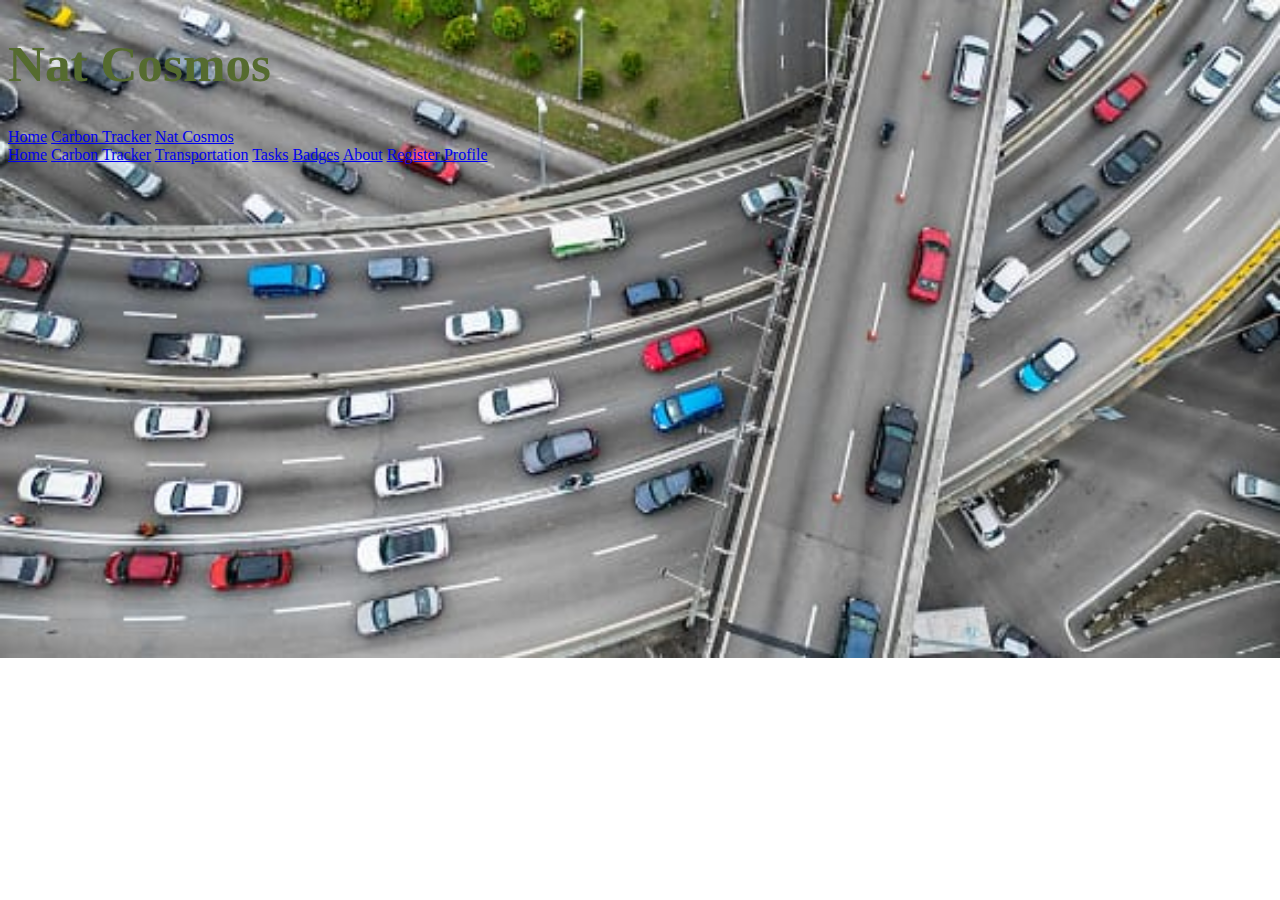
<file: transportation.html>
<!DOCTYPE html>
<html lang="en">
<head>
    <meta charset="UTF-8">
    <meta name="viewport" content="width=device-width, initial-scale=1.0">
    <title>Nat Cosmos</title>
    <style>
        topnav {
    background-color: #333;
    overflow: hidden;
  }
  
  /* Style the links inside the navigation bar */
  topnav a {
    float: left;
    color: #f2f2f2;
    text-align: center;
    padding: 14px 16px;
    text-decoration: none;
    font-size: 17px;
  }
  
  /* Change the color of links on hover */
  topnav a:hover {
    background-color: #e8ebe9;
    color: black;
  }
  
  /* Add a color to the active/current link */
  topnav a.active {
    
    color: white;
  }
  #traspobg{
    background-image: url("transportbg.jpeg") ;
    background-repeat: no-repeat;
    background-size: cover;
  }

    </style>
</head>
<body id="traspobg">
    <h1 style="font-size: 4vw; color: darkolivegreen;">Nat Cosmos</h1>
    <div class="topnav" >
        
        <a href="navigation.html">Home</a>
        <a class="active" href="carbon tracker.html">Carbon Tracker</a>
        <a href=" h1 style="font-size: 4vw; color: darkolivegreen;">Nat Cosmos</h1>
        <div class="topnav" >
        <a href="navigation.html">Home</a>
        <a class="active" href="carbon.html">Carbon Tracker</a>
        <a href="http://127.0.0.1:5000">Transportation</a>
        <a href="tasks.html">Tasks</a>
        <a href="badges.html">Badges</a>
        <a href="about.html">About</a>
        <a href="register.html">Register </a>
        <a href="profile.html">Profile</a>
      </div>
</body>
</html>
</file>
<file: style.css>
body {
    font-family: Arial, sans-serif;
    margin: 0;
    padding: 0;
    background-color: rgb(255, 255, 255);
    
}

header {
    display: flex;
    background-color: #000000;
    color: #fff;
    text-align: right;
    padding: 1rem 0;
}
main {
    display: flex;
    flex-wrap: wrap;
    justify-content: space-around;
    padding: 1rem;
}

section {
    margin: 1rem;
    padding: 1rem;
    border: 1px solid #ccc;
}

form {
    display: flex;
    flex-direction: column;
}

input, button {
    margin: 0.5rem 0;
    padding: 0.5rem;
}

button {
    background-color: #333;
    color: #fff;
    border: none;
    cursor: pointer;
}

footer {
    display: flex ;
    background-color: #000000;
    color: #fff;
    text-align:right;
    padding: 1rem ;
}
#register{
    font-size: large;
    padding: 40px;
}
#regis{
    background-image: url("register.jpeg");
    background-repeat: no-repeat;
    background-size: cover;
    opacity: 0.9;
}
#forgetpage{
    background-image: url("register.jpeg");
    background-repeat: no-repeat;
    background-size: cover;
    opacity: 0.9;
}
#loginpage{
    background-image: url("register.jpeg");
    background-repeat: no-repeat;
    background-size: cover;
    opacity: 0.9;
}
#logs{
    font-size: xx-large;
}
#white{
    color:#fff;
    font-size: x-large;
}
#regisfont{
    font-size: xx-large;
}

#contai{
    padding: 50px;
}
#mail{
    font-size: x-large;
    color: #fff;
}
#id{
    font-size: larger;
    color: #fff;
}
#login{
    
    font-size: large;
    padding: 40px;
}
#forget{
    
    font-size: x-large;
    padding: 40px;
}
#forgets{
    font-size: xx-large;
}
#map {
    height: 100px;
    border: 1px solid #ccc;
}


  
.topnav {
    background-color: #333;
    overflow: hidden;
  }
  
  /* Style the links inside the navigation bar */
  .topnav a {
    float: left;
    color: #f2f2f2;
    text-align: center;
    padding: 14px 16px;
    text-decoration: none;
    font-size: 17px;
  }
  
  /* Change the color of links on hover */
  .topnav a:hover {
    background-color: #e8ebe9;
    color: black;
  }
  
  /* Add a color to the active/current link */
  .topnav a.active {
    
    color: white;
  }
  #navibody{
    font-size: xx-large;
  }
  #profile{
    width:120px;
    height:120px;
    display: flex;
  }
  #hii{
    display: flex;
  }
</file>
<file: stylic.css>
#logo{
    background-color: rgb(189, 242, 189);
  }
  .Rewards{
      width:300px;
      border:15px solid green;
      padding:50px;
      margin:20px;
  }
  #logo1{
      padding: 10px;
      margin-top: 10px;
      background-color: darkgreen;
      color: white;
      font-size: 2vw;
      display: grid;
      grid-template-columns: auto auto auto;
      row-gap: 20px;
      column-gap: 20px;
      align-content: space-evenly;
  .container {
    display: grid;
    grid-template-columns: 250px 250px 250px;
    gap: 20px;
  }
  .product {
    padding: 10px;
    border: black solid 2px;
    border-radius: 10px;
  }
  .product-img {
    width: 100%;
    height: 200px;
    object-fit: cover;
  }
  }
</file>
<file: styles.css>
body {
    font-family: Arial, sans-serif;
    margin: 0;
    padding: 0;
    justify-content: center;
    align-items: center;
    height: 100vh;
    background-color: rgb(164, 218, 180);
    opacity: 0.9;
  }
#hello{
  display: flex;
  background-image: url("carb.jpg");
  background-repeat: no-repeat;
  background-size: cover;
}
#distance{
  font-size: x-large;
}
#vehicle{
  font-size: x-large;
}
#calci{
  font-size: x-large;
}
  .calculator {
    font-size:x-large;
    background-color: rgb(0, 128, 79);
    margin-left: auto;
    margin-right: auto;
    width:40%;
    margin: 50px;
    padding: 35px;
    border-radius: 5px;
    box-shadow: 0 2px 5px rgba(0, 0, 0, 0.1);
  }

header {
    display: flex;
    background-color: #000000;
    color: #fff;
    text-align: center;
    padding: 1rem 0;
}
main {
    display: flex;
    flex-wrap: wrap;
    justify-content: space-around;
    padding: 1rem;
}

section {
    margin: 1rem;
    padding: 1rem;
    border: 1px solid #ccc;
}

form {
    display: flex;
    flex-direction: column;
}

input, button {
    margin: 0.5rem 0;
    padding: 0.5rem;
}

button {
    background-color: #333;
    color: #fff;
    border: none;
    cursor: pointer;
}

footer {
    display: flex ;
    background-color: #000000;
    color: #fff;
    text-align:right;
    padding: 1rem ;
}

  label {
    display: block;
    margin-bottom: 5px;
  }
  
  input, select, button {
    margin-bottom: 10px;
    padding: 5px;
    width: 100%;
    box-sizing: border-box;
  }
  
  button {
    background-color: #007bff;
    color: #fff;
    border: none;
    padding: 8px 10px;
    cursor: pointer;
  }
  
  button:hover {
    background-color: #0056b3;
  }
  
  p {
    margin-top: 10px;
  }
  .topnav {
    background-color: #333;
    overflow: hidden;
  }
  
  /* Style the links inside the navigation bar */
  .topnav a {
    float: left;
    color: #f2f2f2;
    text-align: center;
    padding: 14px 16px;
    text-decoration: none;
    font-size: 17px;
  }
  
  /* Change the color of links on hover */
  .topnav a:hover {
    background-color: #ddd;
    color: black;
  }
  
  /* Add a color to the active/current link */
  .topnav a.active {
    background-color: #04AA6D;
    color: white;
  }
</file>
<file: styless.css>
/* --- RESETS --- */
*, 
*::before, 
*::after {
    box-sizing: border-box;
}

html,
body {
    margin: 0;
    padding: 0;
    overflow-x: hidden;
}

/* --- GENERAL SETUP --- */
:root {
    /* Fonts */
    --font-primary: 'Plus Jakarta Sans', sans-serif;
    --font-weight-medium: 500;
    --font-weight-bold: 700;
    --font-weight-bold-extra: 800;
    /* Colors */
    --color-grey-blue: rgb(102, 108, 163);
    --color-dark: rgb(19, 24, 64);
    --color-grey: rgb(131, 134, 154);
    --color-radiant-pink: rgb(247, 71, 128);
    --color-light-ping: rgb(255, 167, 195);
    --color-white: rgb(255, 255, 255);
    /* Gradients */
    --gradient-white-grey: linear-gradient(rgb(255, 255, 255), rgb(240, 241, 255));
    --gradient-orange-pink: linear-gradient(rgb(255, 111, 72), rgb(240, 42, 166));
    --gradient-blue-pink: linear-gradient(rgb(72, 81, 255), rgb(240, 42, 166));
    /* Radius */
    --radius-10: 10px;
    --radius-28: 28px;
    --radius-31: 31px;
}

body {
    background: var(--gradient-white-grey);
    font-family: var(--font-primary);
}

main {
    margin: 0 1em;
}

a {
    text-decoration: none;
}

/* --- TYPOGRAPHY --- */
.title--1 {
    font-weight: var(--font-weight-bold-extra);
   font-size: 2.5em;
   
    margin: 0.9em 0;
}

.title--2 {
    font-size: 1.5rem;
}

.title--3 {
    font-size: 1.25rem;
    
    margin-top: 0.5em;
}

.text--white {
    color: var(--color-white);
}

.text--dark {
    color: var(--color-dark);
}

.text--grey {
    color: var(--color-grey);
    font-size: 1rem;
    line-height: 1.8;
}

.text--pink {
    color: var(--color-radiant-pink);
}

.text--medium {
    font-weight: var(--font-weight-medium);
}

.text--bold {
    font-weight: var(--font-weight-bold);
}

.text--extra-bold {
    font-weight: var(--font-weight-bold-extra);;
}

/* --- NAV & HEADER --- */
.nav {
    display: flex;
    justify-content: space-between;
    align-items: center;
    margin: 1em;
}

.header-container {
    margin: 0 1em;
}

/* --- LAYOUT --- */
.main-content {
    margin-bottom: 4.5em;
}

.card {
    background-color: var(--color-white);
    border-radius: var(--radius-10);
    margin-top: 3em;
    padding: 3.5em 2em 2.5em 2em;
    position: relative;
}

.card--title {
    background: var(--gradient-orange-pink);
    border-radius: var(--radius-10);
    line-height: 1.5;
    padding: 0.5em 2em;
    margin-bottom: 1em;
}

.card__text {
    padding: 0.5em 0 1.5em 0;
}

/* --- LOGOS & IMAGES --- */
.logo-dark,
.logo-light {
    width: 89px;
}

.hero-img--mobile {
    width: 100%;
}

.hero-img--tablet,
.hero-img--desktop {
    display: none;
}

.icon {
    position: relative;
    top: -20px;
}

/* --- LINKS & BUTTONS --- */
.btn--pink-gradient,
.btn--blue-gradient {
    display: inline-block;
    border-radius: var(--radius-31);
    padding: 1.1em 2.5em;
    margin: 0;
}

.btn--dark {
    display: block;
    background: var(--color-dark);
    border-radius: var(--radius-28);
    padding: 1em 2em;
}

.btn--pink-gradient {
    background: var(--gradient-orange-pink);
}

.btn--blue-gradient {
    background: var(--gradient-blue-pink);
}

.card__link {
    font-size: 1.125em;
    position: absolute;
    bottom: 35px;
}

/* --- FOOTER --- */
.footer {
    display: flex;
    justify-content: space-between;
    align-items: center;
    background: var(--color-dark);
    padding: 1.25em 1em;
}

@media (min-width: 768px) {
    .logo-dark,
    .logo-light {
        width: 110px;
    }

    header {
        padding: 10px;
        margin-bottom: 1em;
    }

    .header-container {
        display: flex;
        position: relative;
    }

    .text--grey {
        font-size: 1.125rem;
    }

    .btn--pink-gradient {
        margin-top: 0.5em;
    }

    .btn--blue-gradient {
        margin: 1em 0;
    }

    .hero-img--mobile,
    .hero-img--desktop {
        display: none;
    }

    .hero-img--tablet {
        width: 640px;
        display: block;
        position: absolute;
        right: -310px;
        top: -160px;
    }

    .header-container__text {
        max-width: 60%;
    }

    .main-content {
        display: flex;
        flex-wrap: wrap;
        justify-content: center;
        gap: 1em;
        padding: 1em;
    }

    .card--title {
        margin-bottom: 0;
    }

    .card h2 {
        margin-top: 1.4em;
        font-size: 1.75rem;
    }

    .card {
        flex: 1 340px;
        padding-top: 2em;
    }

    .card__text {
        padding-top: 0;
    }

    .footer {
        padding: 0.5em 2.5em;
    }
}

@media (min-width: 1024px) {
    .nav {
        margin: 0 8em;
    }

    .header-container {
        margin: 0 0 0 0;
        
    }

    .header-container__text {
        max-width: 80%;
    }

    .hero-img-container {
        max-width: 50%;
    }
    
    .footer {
        padding: 0.5em 8em;
    }

    main {
        margin-top: 4em;
    }

    .main-content {
        gap: 4.5em;
        margin: 0 3em 8em 3em;
    }

    .title--1 {
        font-size: 3.5rem;
        margin-top: 3em;
        line-height: 1.5;
    }

    .title--2 {
        font-size: 2rem;
    }

    .title--3 {
        font-size: 1.5rem;
    }

    .text--medium {
        font-size: 1.35rem;
        margin-bottom: 1.5em;
    }

    .btn--dark,
    .btn--pink-gradient,
    .btn--blue-gradient {
        font-size: 1.1rem;
    }

    .btn--dark {
        margin-right: 0;
        position: relative;
        z-index: 1;
    }

    .btn--blue-gradient {
        margin-top: 1.2em;
    }

    .btn--dark:hover,
    .btn--dark:active {
        background: var(--color-grey-blue);
    }

    .btn--pink-gradient:hover,
    .btn--pink-gradient:active,
    .btn--blue-gradient:hover,
    .btn--blue-gradient:active {
        opacity: 0.6;
    }

    .hero-img--mobile,
    .hero-img--tablet {
        display: none;
    }

    .hero-img--desktop {
        width: 90%;
        max-width: 950px;
        display: block;
        position: absolute;
        right: -420px;
        top: -200px;
        z-index: 0;
    }

    .card {
        max-width: 400px;
    }

    .card__link {
        font-size: 1.3em;
        position: absolute;
        bottom: 45px;
    }
}

@media (min-width: 1024px) and (max-width: 1500px) {
    header {
        padding-bottom: 0;
    }

    .header-container {
        margin-bottom: 0;
    }

    main {
        margin-top: 0;
    }
}
#headerlo{
    background-color: rgb(164, 226, 173);
    
}
</file>
